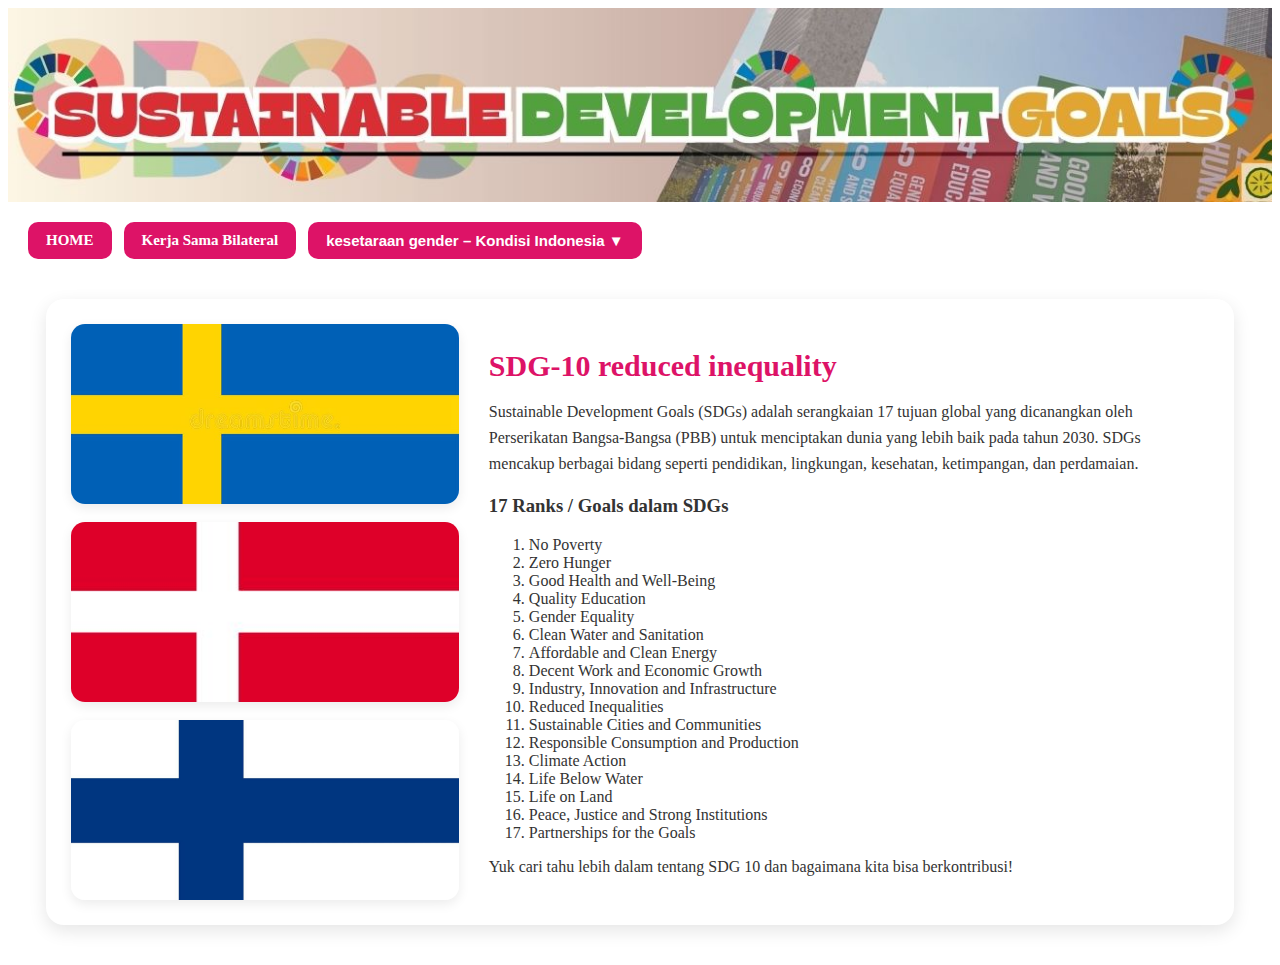
<file: index.html>
<!DOCTYPE html>
<html lang="en">
<head>
    <title>SDGs Home - Reduced Inequalities</title>
    <link rel="stylesheet" href="index.css">
   <img src="sustainable.jpg" class="header-img">

</head>

<body>

    <header>
    </header>

<div class="top-buttons">
    <a href="index.html" class="home-btn">HOME</a>
    <a href="bilateral.html" class="bilateral-btn">Kerja Sama Bilateral</a>



    
    <div class="dropdown">
        <button class="dropbtn">
            kesetaraan gender – Kondisi Indonesia ▼
        </button>

        <div class="dropdown-content">
            <a href="Kondisi_Indonesia.html">Kondisi Indonesia</a>
            <a href="materi-reduced-inequality.html">Kondisi SDG 10</a>
            <a href="tantangan.html">Tantangan & Hambatan</a>
            <a href="potensi.html">Potensi & Peluang</a>
            <a href="peran-masyarakat.html">Peran Masyarakat</a>
            <a href="solusi.html">Solusi & Rekomendasi</a>
        </div>
    </div>

</center>

</div>

   
    <div class="container">

      
        <div class="image-box">
            <img src="swedia.jpg" alt="Gambar Negara 1">
            <img src="denmark.jpg" alt="Gambar Negara 2">
            <img src="findland.jpg" alt="Gambar Negara 3">
        </div>

        
        <div class="content-box">
            <h2 class="sdg10-title">SDG-10 reduced inequality</h2>

            <p class="description">
                Sustainable Development Goals (SDGs) adalah serangkaian 17 tujuan global 
                yang dicanangkan oleh Perserikatan Bangsa-Bangsa (PBB) untuk menciptakan 
                dunia yang lebih baik pada tahun 2030. SDGs mencakup berbagai bidang seperti 
                pendidikan, lingkungan, kesehatan, ketimpangan, dan perdamaian.
            </p>

            <h3> 17 Ranks / Goals dalam SDGs</h3>
            <ol class="sdg-list">
                <li>No Poverty</li>
                <li>Zero Hunger</li>
                <li>Good Health and Well-Being</li>
                <li>Quality Education</li>
                <li>Gender Equality</li>
                <li>Clean Water and Sanitation</li>
                <li>Affordable and Clean Energy</li>
                <li>Decent Work and Economic Growth</li>
                <li>Industry, Innovation and Infrastructure</li>
                <li>Reduced Inequalities</li>
                <li>Sustainable Cities and Communities</li>
                <li>Responsible Consumption and Production</li>
                <li>Climate Action</li>
                <li>Life Below Water</li>
                <li>Life on Land</li>
                <li>Peace, Justice and Strong Institutions</li>
                <li>Partnerships for the Goals</li>
            </ol>

            <p class="cta">Yuk cari tahu lebih dalam tentang SDG 10 dan bagaimana kita bisa berkontribusi! </p>
        </div>
    </div>

</body>
</html>
</file>
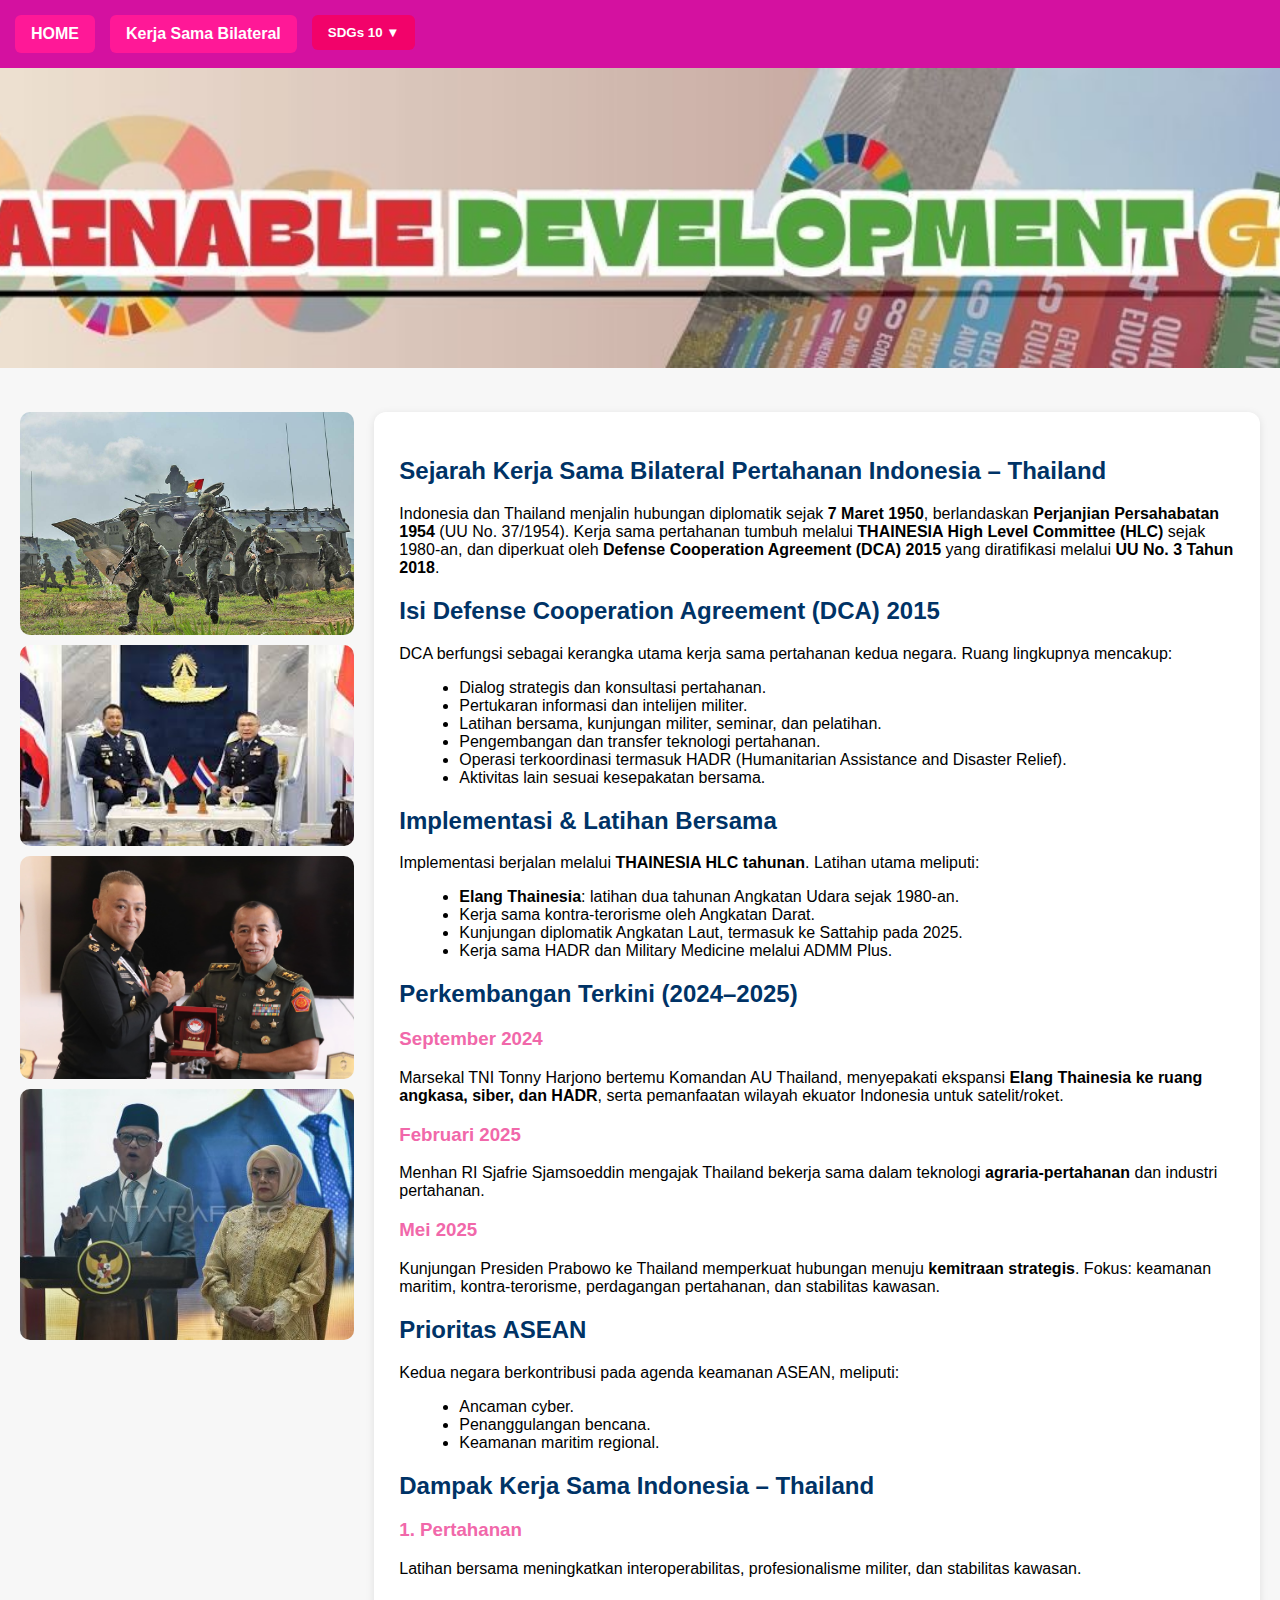
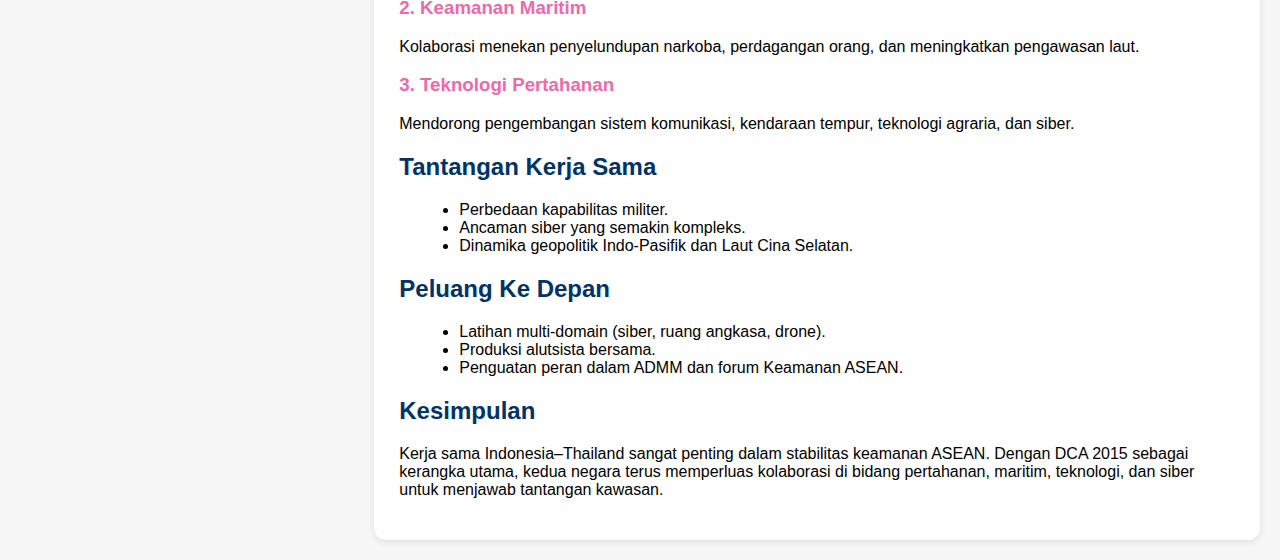
<file: bilateral.html>
<!DOCTYPE html>
<html lang="id">
<head>
    <title>Kerja Sama Bilateral Indonesia–Thailand</title>
    <link rel="stylesheet" href="bilateral.css">
</head>

<body>

    <!-- TOP MENU -->
    <div class="top-buttons">
        <a href="index.html" class="btn">HOME</a>
        <a href="kerjasama-bilateral.html" class="btn">Kerja Sama Bilateral</a>

        <div class="dropdown">
            <button class="dropbtn">SDGs 10 ▼</button>
            <div class="dropdown-content">
                <a href="Kondisi_Indonesia.html">Kondisi Indonesia</a>
                <a href="materi-reduced-inequality.html">Kondisi SDG 10</a>
                <a href="tantangan.html">Tantangan & Hambatan</a>
                <a href="potensi.html">Potensi & Peluang</a>
                <a href="peran-masyarakat.html">Peran Masyarakat</a>
                <a href="solusi.html">Solusi & Rekomendasi</a>
            </div>
        </div>
    </div>

    <!-- HEADER BIG IMAGE -->
    <img src="sustainable.jpg" class="header-img">

    <!-- CONTENT ROW -->
    <div class="content-row">

        <!-- LEFT IMAGES -->
        <div class="image-column">
            <img src="tentara.jpg" class="side-image">
            <img src="thai.jpeg" class="side-image">
            <img src="jenderal.jpg" class="side-image">
            <img src="pm thai.jpg" class="side-image">
        </div>

        <!-- TEXT CONTENT -->
        <div class="content-box">

            <h2>Sejarah Kerja Sama Bilateral Pertahanan Indonesia – Thailand</h2>

            <p>
                Indonesia dan Thailand menjalin hubungan diplomatik sejak <b>7 Maret 1950</b>, berlandaskan 
                <b>Perjanjian Persahabatan 1954</b> (UU No. 37/1954).  
                Kerja sama pertahanan tumbuh melalui <b>THAINESIA High Level Committee (HLC)</b> sejak 1980-an, 
                dan diperkuat oleh <b>Defense Cooperation Agreement (DCA) 2015</b> yang diratifikasi melalui 
                <b>UU No. 3 Tahun 2018</b>.
            </p>

            <h2>Isi Defense Cooperation Agreement (DCA) 2015</h2>

            <p>DCA berfungsi sebagai kerangka utama kerja sama pertahanan kedua negara. Ruang lingkupnya mencakup:</p>

            <ul>
                <li>Dialog strategis dan konsultasi pertahanan.</li>
                <li>Pertukaran informasi dan intelijen militer.</li>
                <li>Latihan bersama, kunjungan militer, seminar, dan pelatihan.</li>
                <li>Pengembangan dan transfer teknologi pertahanan.</li>
                <li>Operasi terkoordinasi termasuk HADR (Humanitarian Assistance and Disaster Relief).</li>
                <li>Aktivitas lain sesuai kesepakatan bersama.</li>
            </ul>

            <h2>Implementasi & Latihan Bersama</h2>

            <p>
                Implementasi berjalan melalui <b>THAINESIA HLC tahunan</b>.  
                Latihan utama meliputi:
            </p>

            <ul>
                <li><b>Elang Thainesia</b>: latihan dua tahunan Angkatan Udara sejak 1980-an.</li>
                <li>Kerja sama kontra-terorisme oleh Angkatan Darat.</li>
                <li>Kunjungan diplomatik Angkatan Laut, termasuk ke Sattahip pada 2025.</li>
                <li>Kerja sama HADR dan Military Medicine melalui ADMM Plus.</li>
            </ul>

            <h2>Perkembangan Terkini (2024–2025)</h2>

            <h3>September 2024</h3>
            <p>
                Marsekal TNI Tonny Harjono bertemu Komandan AU Thailand, menyepakati ekspansi 
                <b>Elang Thainesia ke ruang angkasa, siber, dan HADR</b>, serta pemanfaatan wilayah ekuator Indonesia 
                untuk satelit/roket.
            </p>

            <h3>Februari 2025</h3>
            <p>
                Menhan RI Sjafrie Sjamsoeddin mengajak Thailand bekerja sama dalam teknologi 
                <b>agraria-pertahanan</b> dan industri pertahanan.
            </p>

            <h3>Mei 2025</h3>
            <p>
                Kunjungan Presiden Prabowo ke Thailand memperkuat hubungan menuju <b>kemitraan strategis</b>.  
                Fokus: keamanan maritim, kontra-terorisme, perdagangan pertahanan, dan stabilitas kawasan.
            </p>

            <h2>Prioritas ASEAN</h2>
            <p>
                Kedua negara berkontribusi pada agenda keamanan ASEAN, meliputi:
            </p>
            <ul>
                <li>Ancaman cyber.</li>
                <li>Penanggulangan bencana.</li>
                <li>Keamanan maritim regional.</li>
            </ul>

            <h2>Dampak Kerja Sama Indonesia – Thailand</h2>

            <h3>1. Pertahanan</h3>
            <p>
                Latihan bersama meningkatkan interoperabilitas, profesionalisme militer, dan stabilitas kawasan.
            </p>

            <h3>2. Keamanan Maritim</h3>
            <p>
                Kolaborasi menekan penyelundupan narkoba, perdagangan orang, dan meningkatkan pengawasan laut.
            </p>

            <h3>3. Teknologi Pertahanan</h3>
            <p>
                Mendorong pengembangan sistem komunikasi, kendaraan tempur, teknologi agraria, dan siber.
            </p>

            <h2>Tantangan Kerja Sama</h2>
            <ul>
                <li>Perbedaan kapabilitas militer.</li>
                <li>Ancaman siber yang semakin kompleks.</li>
                <li>Dinamika geopolitik Indo-Pasifik dan Laut Cina Selatan.</li>
            </ul>

            <h2>Peluang Ke Depan</h2>
            <ul>
                <li>Latihan multi-domain (siber, ruang angkasa, drone).</li>
                <li>Produksi alutsista bersama.</li>
                <li>Penguatan peran dalam ADMM dan forum Keamanan ASEAN.</li>
            </ul>

            <h2>Kesimpulan</h2>
            <p>
                Kerja sama Indonesia–Thailand sangat penting dalam stabilitas keamanan ASEAN.  
                Dengan DCA 2015 sebagai kerangka utama, kedua negara terus memperluas kolaborasi di bidang 
                pertahanan, maritim, teknologi, dan siber untuk menjawab tantangan kawasan.
            </p>

        </div>
    </div>

</body>
</html>
</file>
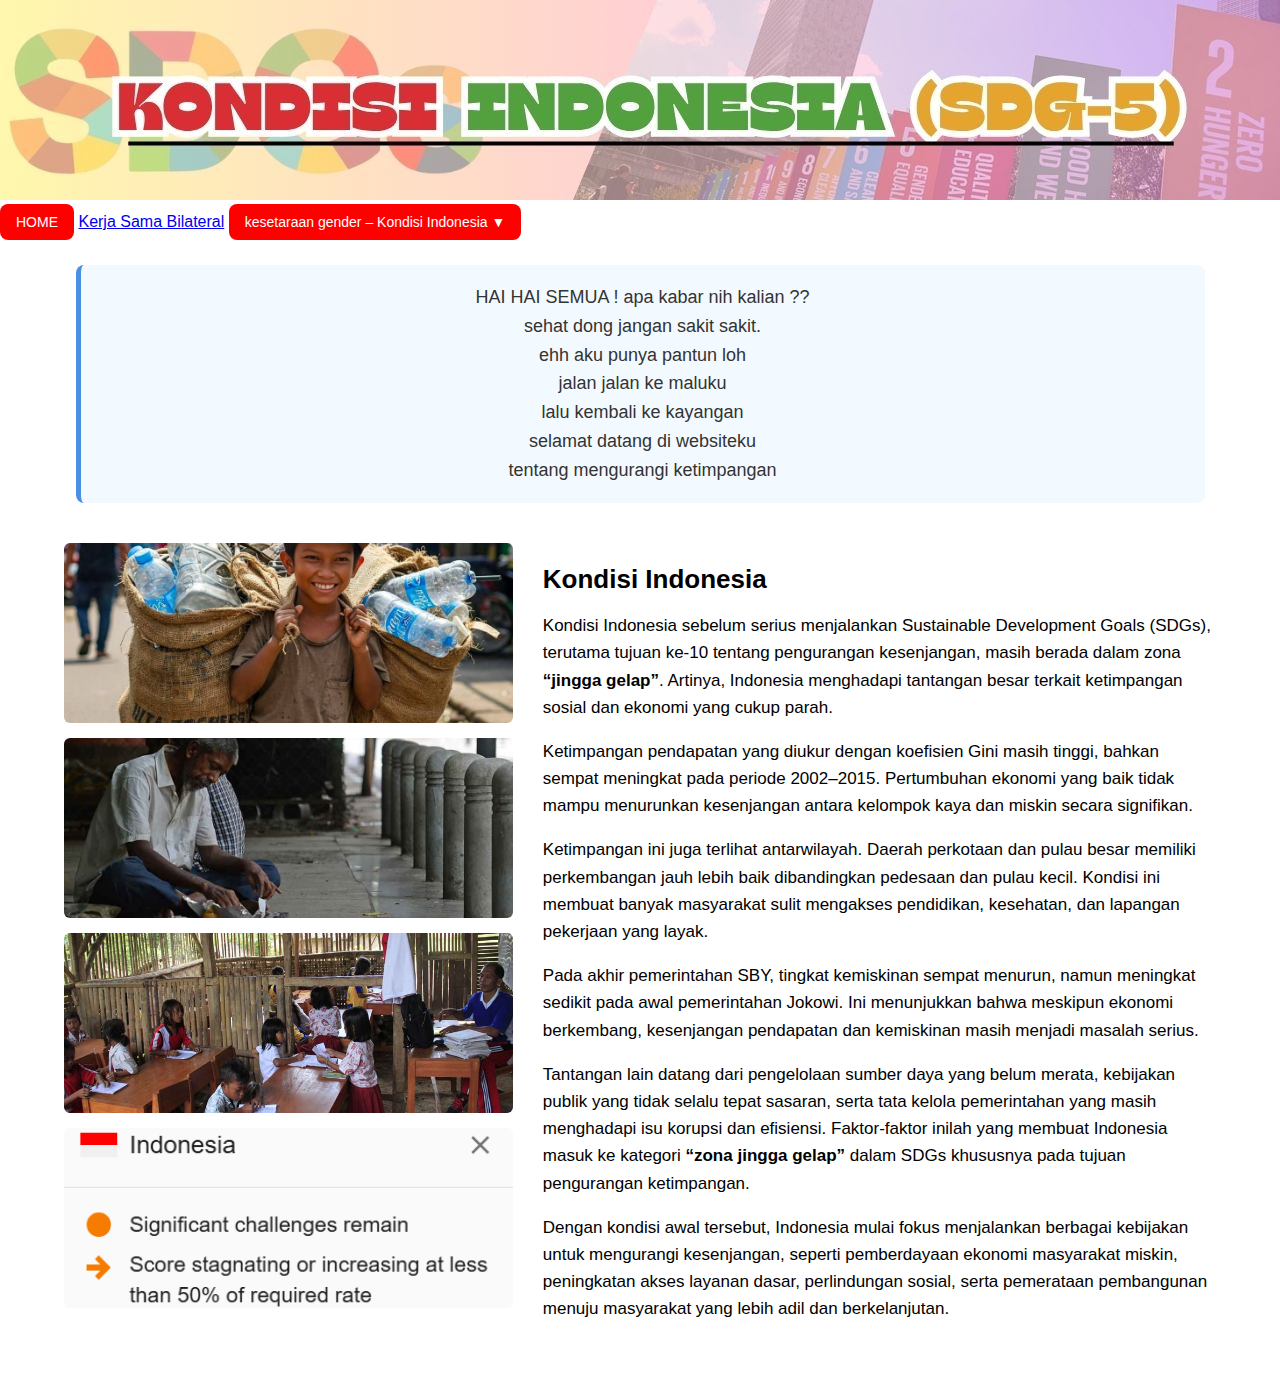
<file: Kondisi_Indonesia.html>
<!DOCTYPE html>
<html lang="en">
<head>
    <title>SDGs Home - Kondisi Indonesia</title>
    <link rel="stylesheet" href="kondisi.css">
</head>
<body>
    <header>
        <img src="sustainable (2).jpg" class="header-img">
    </header>
<div class="top-buttons">
    
    <a href="index.html" class="home-btn">HOME</a>
      <a href="kerjasama-bilateral.html" class="btn">Kerja Sama Bilateral</a>


</body>
<body>
<div class="dropdown">
        <button class="dropbtn">
            kesetaraan gender – Kondisi Indonesia ▼
        </button>

        <div class="dropdown-content">
            <a href="Kondisi_Indonesia.html">Kondisi Indonesia</a>
            <a href="materi-reduced-inequality.html">Kondisi SDG 10</a>
            <a href="tantangan.html">Tantangan & Hambatan</a>
            <a href="potensi.html">Potensi & Peluang</a>
            <a href="peran-masyarakat.html">Peran Masyarakat</a>
            <a href="solusi.html">Solusi & Rekomendasi</a>
        </div>
    </div>

    


    <!-- PARAGRAF PANTUN -->
    <p class="KONDISI-INDONESIA"> 
        HAI HAI SEMUA ! apa kabar nih kalian ?? <br>
        sehat dong jangan sakit sakit. <br>
        ehh aku punya pantun loh <br> 
        jalan jalan ke maluku <br> 
        lalu kembali ke kayangan <br>
        selamat datang di websiteku <br> 
        tentang mengurangi ketimpangan <br>
    </p> 

    <div class="konten-box">

        <div class="konten-kiri">
            <img src="orang bawa botol.jpg" class="foto-kecil">
            <img src="hungry.jpg" class="foto-kecil">
            <img src="sekolah papua.jpg" class="foto-kecil">
             <img src="Screenshot 2025-11-27 080834.png" class="foto-kecil">
        </div>

        <div class="konten-kanan">
            <h2 class="judul-konten">Kondisi Indonesia</h2>

            <p class="isi-konten">
        Kondisi Indonesia sebelum serius menjalankan Sustainable Development Goals (SDGs),
        terutama tujuan ke-10 tentang pengurangan kesenjangan, masih berada dalam zona 
        <b>“jingga gelap”</b>. Artinya, Indonesia menghadapi tantangan besar terkait ketimpangan 
        sosial dan ekonomi yang cukup parah.
    </p>

    <p class="isi-konten">
        Ketimpangan pendapatan yang diukur dengan koefisien Gini masih tinggi, bahkan
        sempat meningkat pada periode 2002–2015. Pertumbuhan ekonomi yang baik tidak mampu
        menurunkan kesenjangan antara kelompok kaya dan miskin secara signifikan.
    </p>

    <p class="isi-konten">
        Ketimpangan ini juga terlihat antarwilayah. Daerah perkotaan dan pulau besar memiliki 
        perkembangan jauh lebih baik dibandingkan pedesaan dan pulau kecil. Kondisi ini membuat
        banyak masyarakat sulit mengakses pendidikan, kesehatan, dan lapangan pekerjaan yang layak.
    </p>

    <p class="isi-konten">
        Pada akhir pemerintahan SBY, tingkat kemiskinan sempat menurun, namun meningkat sedikit
        pada awal pemerintahan Jokowi. Ini menunjukkan bahwa meskipun ekonomi berkembang,
        kesenjangan pendapatan dan kemiskinan masih menjadi masalah serius.
    </p>

    <p class="isi-konten">
        Tantangan lain datang dari pengelolaan sumber daya yang belum merata, kebijakan publik
        yang tidak selalu tepat sasaran, serta tata kelola pemerintahan yang masih menghadapi
        isu korupsi dan efisiensi. Faktor-faktor inilah yang membuat Indonesia masuk ke kategori
        <b>“zona jingga gelap”</b> dalam SDGs khususnya pada tujuan pengurangan ketimpangan.
    </p>

    <p class="isi-konten">
        Dengan kondisi awal tersebut, Indonesia mulai fokus menjalankan berbagai kebijakan
        untuk mengurangi kesenjangan, seperti pemberdayaan ekonomi masyarakat miskin,
        peningkatan akses layanan dasar, perlindungan sosial, serta pemerataan pembangunan
        menuju masyarakat yang lebih adil dan berkelanjutan.
    </p>
</div>

</body>
</html>
</file>
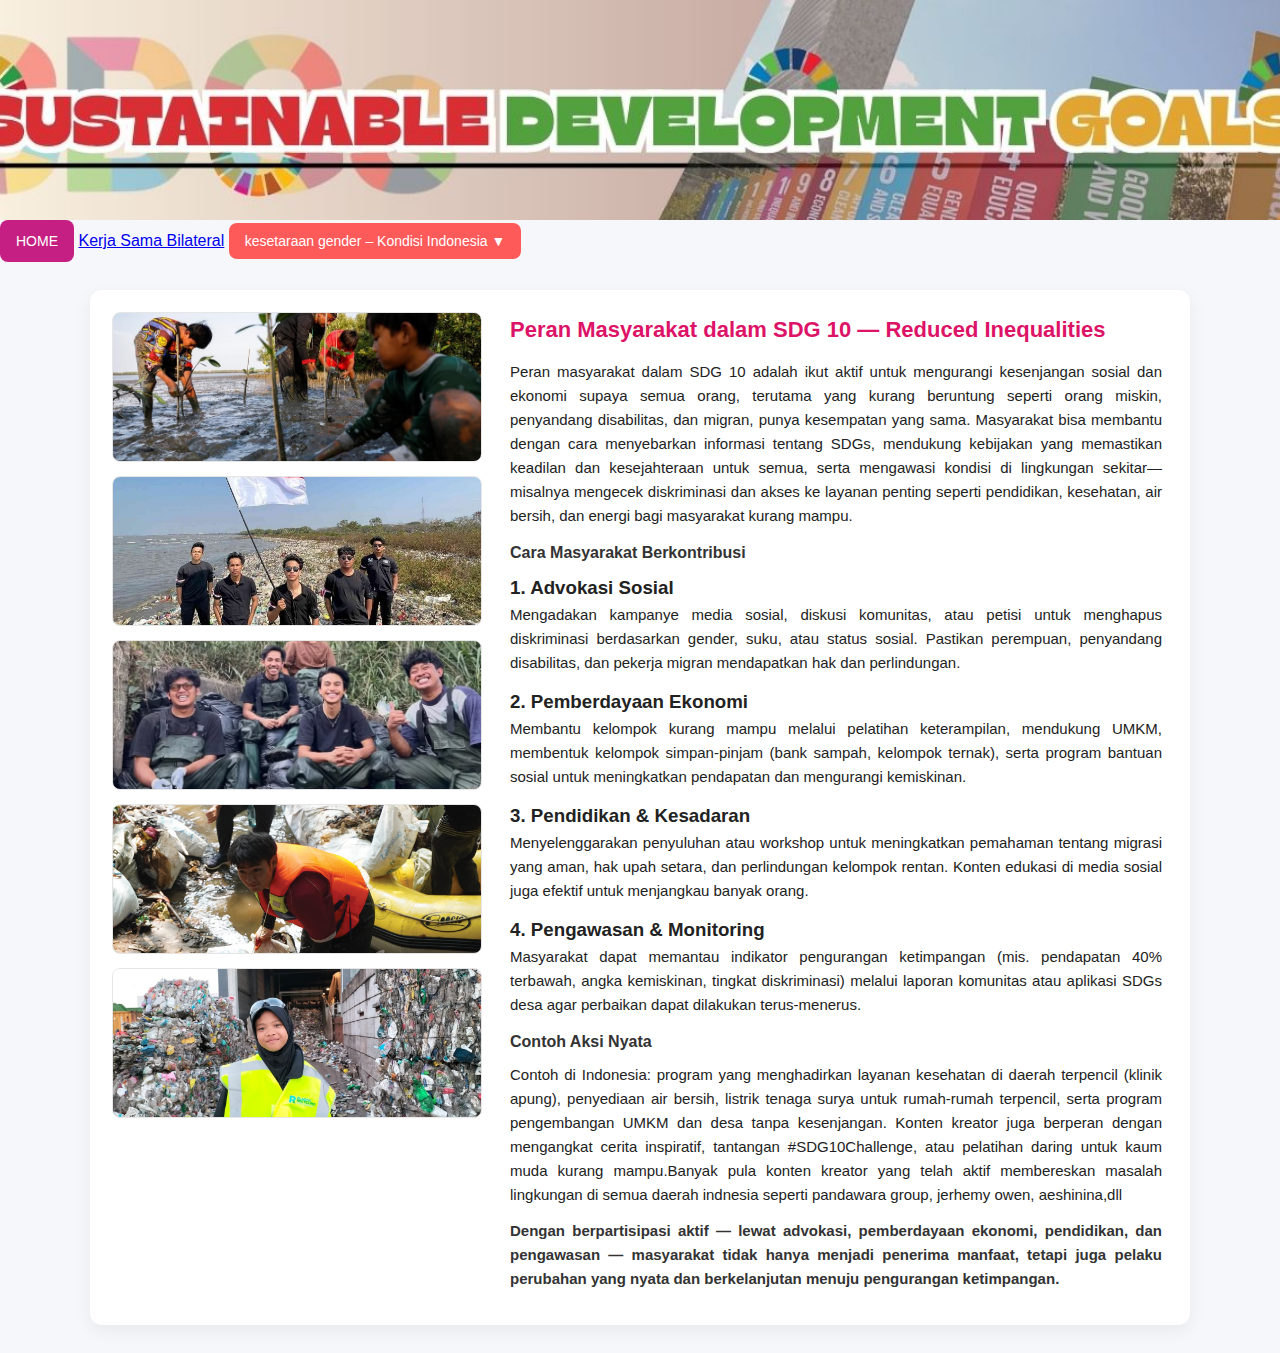
<file: peran-masyarakat.html>
<!DOCTYPE html>
<html lang="id">
    <head>
       <title>SDGs Home - Reduced Inequalities</title>
    <link rel="stylesheet" href="peran-masyarakat.css">
    <img src="sustainable.jpg" class="header-img">

</head>
<body>
  
    <div class="top-buttons">
    
    <a href="index.html" class="home-btn">HOME</a>
     <a href="kerjasama-bilateral.html" class="bil-btn">Kerja Sama Bilateral</a>
<body>

   <div class="dropdown">
        <button class="dropbtn">
            kesetaraan gender – Kondisi Indonesia ▼
        </button>

        <div class="dropdown-content">
            <a href="Kondisi_Indonesia.html">Kondisi Indonesia</a>
            <a href="materi-reduced-inequality.html">Kondisi SDG 10</a>
            <a href="tantangan.html">Tantangan & Hambatan</a>
            <a href="potensi.html">Potensi & Peluang</a>
            <a href="peran-masyarakat.html">Peran Masyarakat</a>
            <a href="solusi.html">Solusi & Rekomendasi</a>
        </div>
    </div>
    <main class="main-wrap">

        <div class="content-card">

            <!-- KIRI: gambar dokumentasi -->
            <aside class="left-col">
                <img src="pohon.jpg" alt="Dokumentasi 1" class="doc-img">
                <img src="pd.jpg" alt="Dokumentasi 2" class="doc-img">
                <img src="po.webp" alt="Dokumentasi 3" class="doc-img">
                  <img src="jo.jpg" alt="Dokumentasi 3" class="doc-img">
                  <img src="aeshnina-aktivis-lingkungan-asal-gresik-2.jpeg" alt="Dokumentasi 3" class="doc-img">
            </aside>

            <!-- KANAN: teks panjang (sesuai modul) -->
            <section class="right-col">
                <h1 class="title">Peran Masyarakat dalam SDG 10 — Reduced Inequalities</h1>

                <p>
                    Peran masyarakat dalam SDG 10 adalah ikut aktif untuk mengurangi kesenjangan sosial dan ekonomi supaya semua orang,
                    terutama yang kurang beruntung seperti orang miskin, penyandang disabilitas, dan migran, punya kesempatan yang sama.
                    Masyarakat bisa membantu dengan cara menyebarkan informasi tentang SDGs, mendukung kebijakan yang memastikan keadilan
                    dan kesejahteraan untuk semua, serta mengawasi kondisi di lingkungan sekitar—misalnya mengecek diskriminasi dan akses ke
                    layanan penting seperti pendidikan, kesehatan, air bersih, dan energi bagi masyarakat kurang mampu.
                </p>

                <h2 class="subhead">Cara Masyarakat Berkontribusi</h2>

                <h3>1. Advokasi Sosial</h3>
                <p>
                    Mengadakan kampanye media sosial, diskusi komunitas, atau petisi untuk menghapus diskriminasi berdasarkan gender, suku, atau status sosial.
                    Pastikan perempuan, penyandang disabilitas, dan pekerja migran mendapatkan hak dan perlindungan.
                </p>

                <h3>2. Pemberdayaan Ekonomi</h3>
                <p>
                    Membantu kelompok kurang mampu melalui pelatihan keterampilan, mendukung UMKM, membentuk kelompok simpan-pinjam (bank sampah,
                    kelompok ternak), serta program bantuan sosial untuk meningkatkan pendapatan dan mengurangi kemiskinan.
                </p>

                <h3>3. Pendidikan & Kesadaran</h3>
                <p>
                    Menyelenggarakan penyuluhan atau workshop untuk meningkatkan pemahaman tentang migrasi yang aman, hak upah setara, dan perlindungan
                    kelompok rentan. Konten edukasi di media sosial juga efektif untuk menjangkau banyak orang.
                </p>

                <h3>4. Pengawasan & Monitoring</h3>
                <p>
                    Masyarakat dapat memantau indikator pengurangan ketimpangan (mis. pendapatan 40% terbawah, angka kemiskinan, tingkat diskriminasi)
                    melalui laporan komunitas atau aplikasi SDGs desa agar perbaikan dapat dilakukan terus-menerus.
                </p>

                <h2 class="subhead">Contoh Aksi Nyata</h2>
                <p>
                    Contoh di Indonesia: program yang menghadirkan layanan kesehatan di daerah terpencil (klinik apung), penyediaan air bersih,
                    listrik tenaga surya untuk rumah-rumah terpencil, serta program pengembangan UMKM dan desa tanpa kesenjangan. Konten kreator juga
                    berperan dengan mengangkat cerita inspiratif, tantangan #SDG10Challenge, atau pelatihan daring untuk kaum muda kurang mampu.Banyak pula 
                    konten kreator yang telah aktif membereskan masalah lingkungan di semua daerah indnesia seperti 
                    pandawara group, jerhemy owen, aeshinina,dll
                </p>

                <p class="conclude">
                    Dengan berpartisipasi aktif — lewat advokasi, pemberdayaan ekonomi, pendidikan, dan pengawasan — masyarakat tidak hanya menjadi penerima manfaat,
                    tetapi juga pelaku perubahan yang nyata dan berkelanjutan menuju pengurangan ketimpangan.
                </p>
            </section>

        </div> <!-- .content-card -->

    </main>

</body>
</html>
</file>
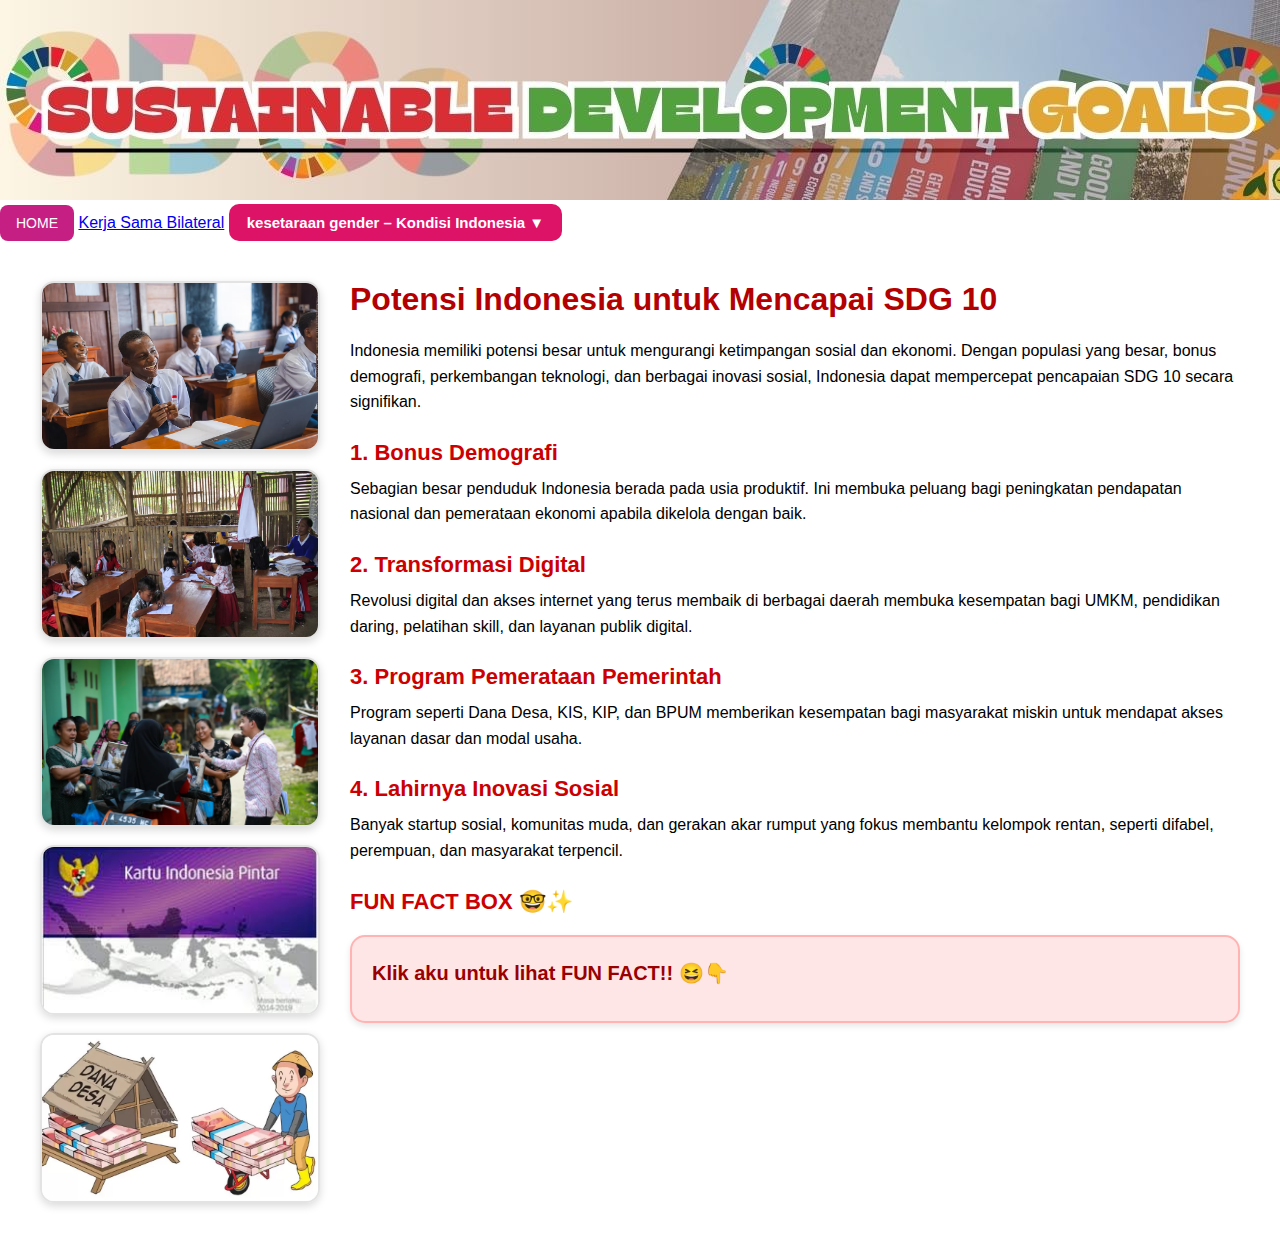
<file: potensi.html>
<!DOCTYPE html>
<html>
<head>
    <title>Potensi Indonesia – SDG 10</title>
    <link rel="stylesheet" href="potensi.css">
      <img src="sustainable.jpg" class="header-img">

</head>
<body>
     <div class="top-buttons"></div>
    <a href="index.html" class="home-btn">HOME</a>
     <a href="kerjasama-bilateral.html" class="bil-btn">Kerja Sama Bilateral</a>
<body>
    <div class="dropdown">
        <button class="dropbtn">
            kesetaraan gender – Kondisi Indonesia ▼
        </button>

        <div class="dropdown-content">
            <a href="Kondisi_Indonesia.html">Kondisi Indonesia</a>
            <a href="materi-reduced-inequality.html">Kondisi SDG 10</a>
            <a href="tantangan.html">Tantangan & Hambatan</a>
            <a href="potensi.html">Potensi & Peluang</a>
            <a href="peran-masyarakat.html">Peran Masyarakat</a>
            <a href="solusi.html">Solusi & Rekomendasi</a>
        </div>
    </div>

    <!-- HEADER -->


    <main class="main-wrap">

        <div class="content-card">

            <!-- KIRI GAMBAR -->
            <aside class="left-col">
                <img src="papua ok.avif" class="doc-img">
                <img src="sekolah papua.jpg" class="doc-img">
                <img src="sosial worker.webp" class="doc-img">
                  <img src="kip.jpeg" class="doc-img">
                    <img src="dana desa.webp" class="doc-img">
            </aside>

            <!-- KANAN TEKS -->
            <section class="right-col">
                <h1 class="title">Potensi Indonesia untuk Mencapai SDG 10</h1>

                <p>
                    Indonesia memiliki potensi besar untuk mengurangi ketimpangan sosial dan ekonomi.
                    Dengan populasi yang besar, bonus demografi, perkembangan teknologi, dan berbagai
                    inovasi sosial, Indonesia dapat mempercepat pencapaian SDG 10 secara signifikan.
                </p>

                <h2 class="subhead">1. Bonus Demografi</h2>
                <p>
                    Sebagian besar penduduk Indonesia berada pada usia produktif. Ini membuka peluang
                    bagi peningkatan pendapatan nasional dan pemerataan ekonomi apabila dikelola dengan baik.
                </p>

                <h2 class="subhead">2. Transformasi Digital</h2>
                <p>
                    Revolusi digital dan akses internet yang terus membaik di berbagai daerah membuka
                    kesempatan bagi UMKM, pendidikan daring, pelatihan skill, dan layanan publik digital.
                </p>

                <h2 class="subhead">3. Program Pemerataan Pemerintah</h2>
                <p>
                    Program seperti Dana Desa, KIS, KIP, dan BPUM memberikan kesempatan bagi
                    masyarakat miskin untuk mendapat akses layanan dasar dan modal usaha.
                </p>

                <h2 class="subhead">4. Lahirnya Inovasi Sosial</h2>
                <p>
                    Banyak startup sosial, komunitas muda, dan gerakan akar rumput yang fokus
                    membantu kelompok rentan, seperti difabel, perempuan, dan masyarakat terpencil.
                </p>

                <h2 class="subhead">FUN FACT BOX 🤓✨</h2>

                <!-- FUN FACT BOX -->
                <div class="funfact-box" onclick="toggleFunFact()">
                    <p class="funfact-title">Klik aku untuk lihat FUN FACT!! 😆👇</p>
                    <div id="funfact-content">
                        Indonesia adalah negara yang memiliki **lebih dari 64 juta UMKM**,  
                        dan UMKM inilah yang menyerap **hingga 97% tenaga kerja nasional**!  
                        Artinya, kalau UMKM makin kuat, ketimpangan juga makin kecil 🔥💪
                    </div>
                </div>

            </section>

        </div>

    </main>

<script>
function toggleFunFact() {
    const content = document.getElementById("funfact-content");
    content.classList.toggle("show");
}
</script>

</body>
</html>
</file>
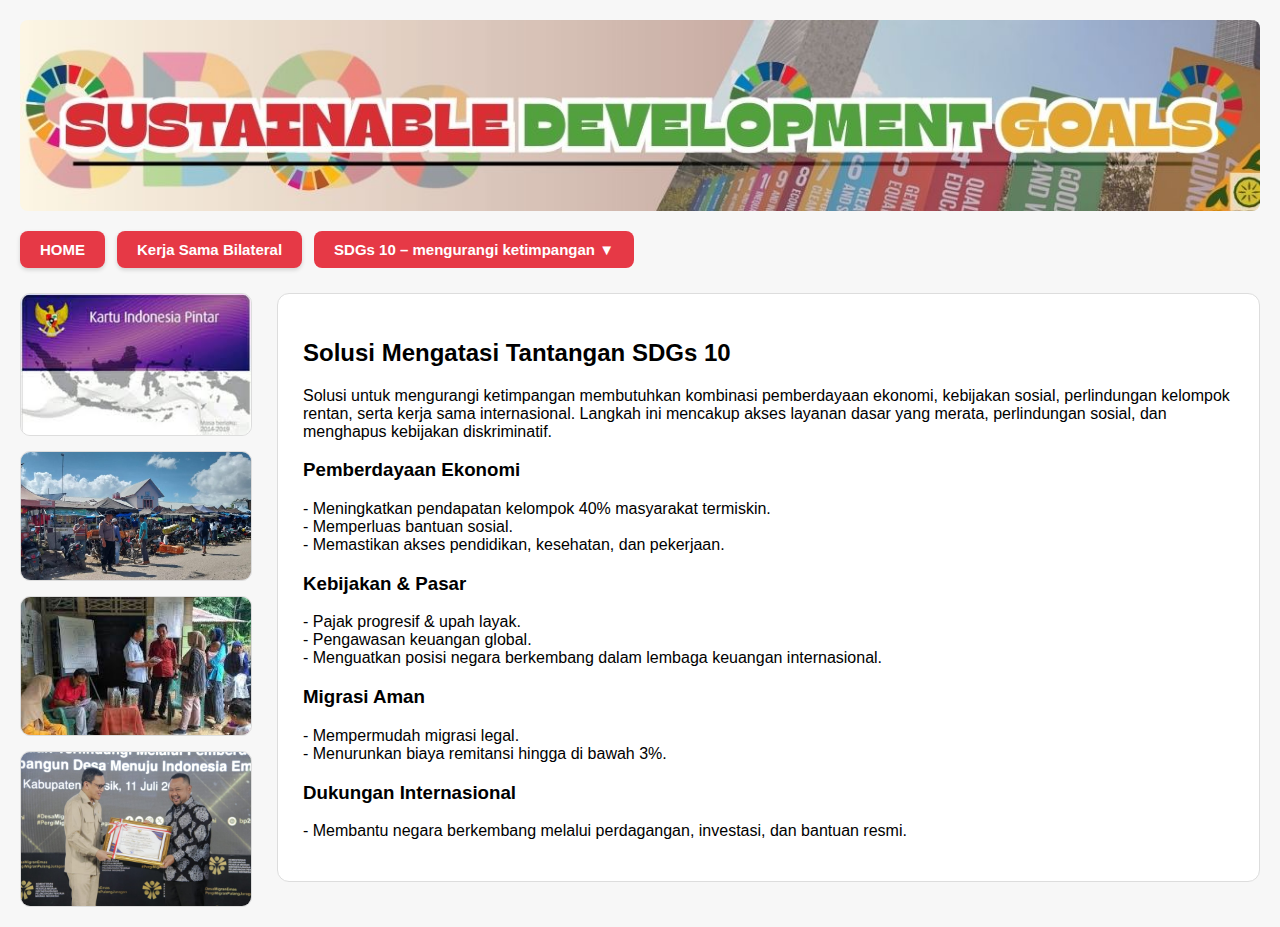
<file: solusi.html>
<!DOCTYPE html>
<html lang="en">
<head>
    <title>Solusi SDGs 10</title>
    <link rel="stylesheet" href="solusi.css">
      <img src="sustainable.jpg" class="header-img">

</head>

<body>

<div class="top-buttons">
    <a href="index.html" class="btn">HOME</a>
    <a href="kerjasama-bilateral.html" class="btn">Kerja Sama Bilateral</a>

    <div class="dropdown">
        <button class="dropbtn">SDGs 10 – mengurangi ketimpangan ▼</button>
        <div class="dropdown-content">
            <a href="Kondisi_Indonesia.html">Kondisi Indonesia</a>
            <a href="tantangan.html">Tantangan & Hambatan</a>
            <a href="potensi.html">Potensi & Peluang</a>
            <a href="peran-masyarakat.html">Peran Masyarakat</a>
            <a href="solusi.html">Solusi & Rekomendasi</a>
        </div>
    </div>
</div>

<div class="content-row">

    <div class="image-column">
        <img src="kip.jpeg" class="side-image">
        <img src="pasar.jpg" class="side-image">
        <img src="masyarakat.jpeg" class="side-image">
        <img src="migrasi.jpg" class="side-image">
    </div>

    <div class="text-box">

        <h2>Solusi Mengatasi Tantangan SDGs 10</h2>

        <p>
            Solusi untuk mengurangi ketimpangan membutuhkan kombinasi pemberdayaan ekonomi,
            kebijakan sosial, perlindungan kelompok rentan, serta kerja sama internasional.
            Langkah ini mencakup akses layanan dasar yang merata, perlindungan sosial, dan
            menghapus kebijakan diskriminatif.
        </p>

        <h3>Pemberdayaan Ekonomi</h3>
        <p>
            - Meningkatkan pendapatan kelompok 40% masyarakat termiskin.<br>
            - Memperluas bantuan sosial.<br>
            - Memastikan akses pendidikan, kesehatan, dan pekerjaan.
        </p>

        <h3>Kebijakan & Pasar</h3>
        <p>
            - Pajak progresif & upah layak.<br>
            - Pengawasan keuangan global.<br>
            - Menguatkan posisi negara berkembang dalam lembaga keuangan internasional.
        </p>

        <h3>Migrasi Aman</h3>
        <p>
            - Mempermudah migrasi legal.<br>
            - Menurunkan biaya remitansi hingga di bawah 3%.
        </p>

        <h3>Dukungan Internasional</h3>
        <p>
            - Membantu negara berkembang melalui perdagangan, investasi, dan bantuan resmi.
        </p>

    </div> <!-- text-box END -->

</div> <!-- content-row END -->

</body>
</html>
</file>
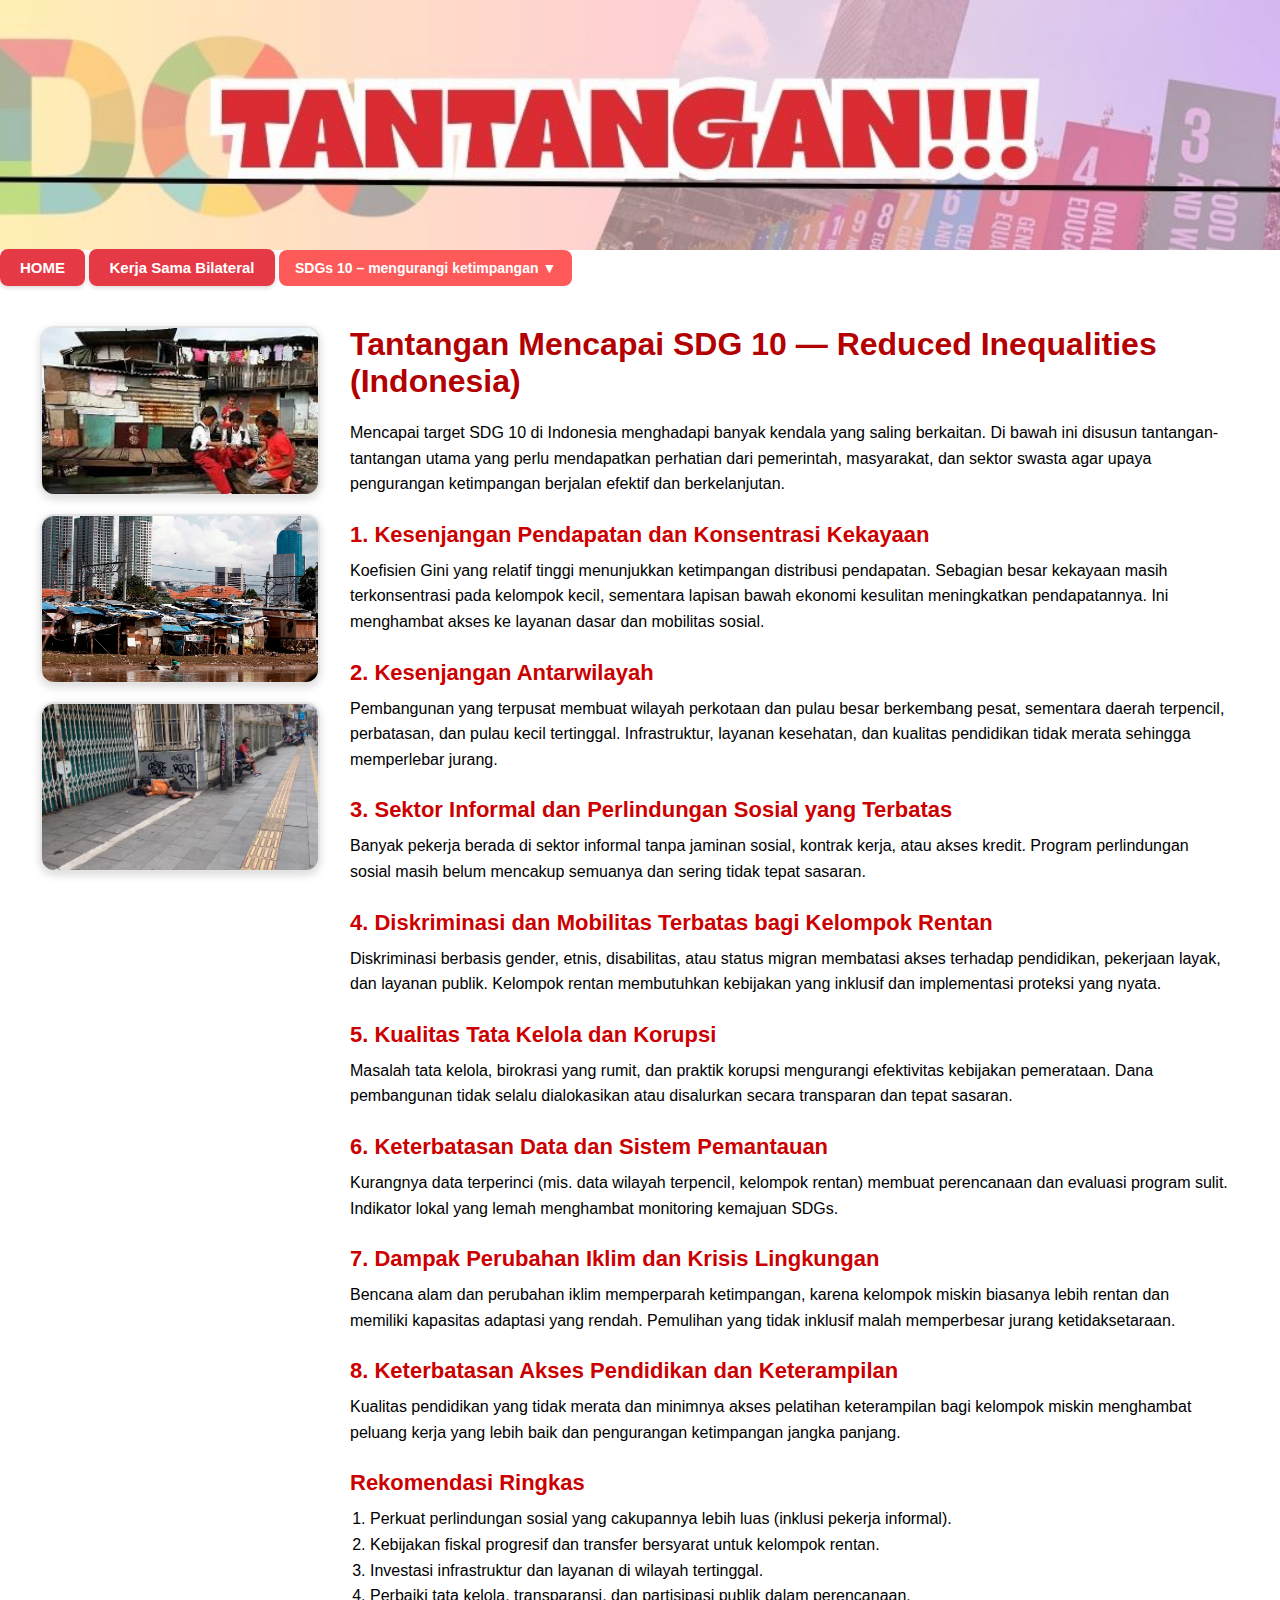
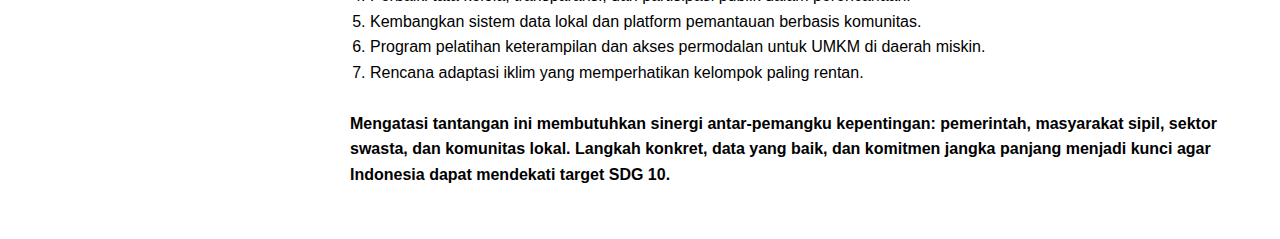
<file: tantangan.html>
<!DOCTYPE html>
<html>
<head>
    <title>Tantangan Mencapai SDG 10 — Indonesia</title>
    <link rel="stylesheet" href="tantangan.css">
</head>

      <header class="site-header">
        <img src="sustainable (4).jpg" alt="SDGs header" class="header-img">
    </header>

    <div class="top-buttons"></div>
     <a href="index.html" class="btn">HOME</a>
    <a href="kerjasama-bilateral.html" class="btn">Kerja Sama Bilateral</a>

     <div class="dropdown">
        <button class="dropbtn">
             SDGs 10 – mengurangi ketimpangan ▼
        </button>

        <div class="dropdown-content">
            <a href="Kondisi_Indonesia.html">Kondisi Indonesia</a>
            <a href="tantangan.html">Tantangan & Hambatan</a>
            <a href="potensi.html">Potensi & Peluang</a>
            <a href="peran-masyarakat.html">Peran Masyarakat</a>
            <a href="solusi.html">Solusi & Rekomendasi</a>
        </div>
    </div>

    <!-- HEADER (ganti header.jpg dengan gambar kamu) -->
    
    <main class="main-wrap">

        <div class="content-card">

            <!-- KIRI: foto dokumentasi -->
            <aside class="left-col">
                <img src="nf.jpeg" alt="Kesenjangan wilayah" class="doc-img">
                <img src="ga.jpeg" alt="Pekerja informal" class="doc-img">
                <img src="kesenjangan.webp" alt="Akses pendidikan" class="doc-img">
            </aside>

            <!-- KANAN: teks tantangan -->
            <section class="right-col">
                <h1 class="title">Tantangan Mencapai SDG 10 — Reduced Inequalities (Indonesia)</h1>

                <p>
                    Mencapai target SDG 10 di Indonesia menghadapi banyak kendala yang saling berkaitan.
                    Di bawah ini disusun tantangan-tantangan utama yang perlu mendapatkan perhatian
                    dari pemerintah, masyarakat, dan sektor swasta agar upaya pengurangan ketimpangan
                    berjalan efektif dan berkelanjutan.
                </p>

                <h2 class="subhead">1. Kesenjangan Pendapatan dan Konsentrasi Kekayaan</h2>
                <p>
                    Koefisien Gini yang relatif tinggi menunjukkan ketimpangan distribusi pendapatan.
                    Sebagian besar kekayaan masih terkonsentrasi pada kelompok kecil, sementara
                    lapisan bawah ekonomi kesulitan meningkatkan pendapatannya. Ini menghambat akses
                    ke layanan dasar dan mobilitas sosial.
                </p>

                <h2 class="subhead">2. Kesenjangan Antarwilayah</h2>
                <p>
                    Pembangunan yang terpusat membuat wilayah perkotaan dan pulau besar berkembang pesat,
                    sementara daerah terpencil, perbatasan, dan pulau kecil tertinggal. Infrastruktur,
                    layanan kesehatan, dan kualitas pendidikan tidak merata sehingga memperlebar jurang.
                </p>

                <h2 class="subhead">3. Sektor Informal dan Perlindungan Sosial yang Terbatas</h2>
                <p>
                    Banyak pekerja berada di sektor informal tanpa jaminan sosial, kontrak kerja, atau
                    akses kredit. Program perlindungan sosial masih belum mencakup semuanya dan sering
                    tidak tepat sasaran.
                </p>

                <h2 class="subhead">4. Diskriminasi dan Mobilitas Terbatas bagi Kelompok Rentan</h2>
                <p>
                    Diskriminasi berbasis gender, etnis, disabilitas, atau status migran membatasi
                    akses terhadap pendidikan, pekerjaan layak, dan layanan publik. Kelompok rentan
                    membutuhkan kebijakan yang inklusif dan implementasi proteksi yang nyata.
                </p>

                <h2 class="subhead">5. Kualitas Tata Kelola dan Korupsi</h2>
                <p>
                    Masalah tata kelola, birokrasi yang rumit, dan praktik korupsi mengurangi efektivitas
                    kebijakan pemerataan. Dana pembangunan tidak selalu dialokasikan atau disalurkan
                    secara transparan dan tepat sasaran.
                </p>

                <h2 class="subhead">6. Keterbatasan Data dan Sistem Pemantauan</h2>
                <p>
                    Kurangnya data terperinci (mis. data wilayah terpencil, kelompok rentan) membuat perencanaan
                    dan evaluasi program sulit. Indikator lokal yang lemah menghambat monitoring kemajuan SDGs.
                </p>

                <h2 class="subhead">7. Dampak Perubahan Iklim dan Krisis Lingkungan</h2>
                <p>
                    Bencana alam dan perubahan iklim memperparah ketimpangan, karena kelompok miskin biasanya
                    lebih rentan dan memiliki kapasitas adaptasi yang rendah. Pemulihan yang tidak inklusif
                    malah memperbesar jurang ketidaksetaraan.
                </p>

                <h2 class="subhead">8. Keterbatasan Akses Pendidikan dan Keterampilan</h2>
                <p>
                    Kualitas pendidikan yang tidak merata dan minimnya akses pelatihan keterampilan bagi
                    kelompok miskin menghambat peluang kerja yang lebih baik dan pengurangan ketimpangan
                    jangka panjang.
                </p>

                <h2 class="subhead">Rekomendasi Ringkas</h2>
                <ol>
                    <li>Perkuat perlindungan sosial yang cakupannya lebih luas (inklusi pekerja informal).</li>
                    <li>Kebijakan fiskal progresif dan transfer bersyarat untuk kelompok rentan.</li>
                    <li>Investasi infrastruktur dan layanan di wilayah tertinggal.</li>
                    <li>Perbaiki tata kelola, transparansi, dan partisipasi publik dalam perencanaan.</li>
                    <li>Kembangkan sistem data lokal dan platform pemantauan berbasis komunitas.</li>
                    <li>Program pelatihan keterampilan dan akses permodalan untuk UMKM di daerah miskin.</li>
                    <li>Rencana adaptasi iklim yang memperhatikan kelompok paling rentan.</li>
                </ol>

                <p class="conclude">
                    Mengatasi tantangan ini membutuhkan sinergi antar-pemangku kepentingan: pemerintah,
                    masyarakat sipil, sektor swasta, dan komunitas lokal. Langkah konkret, data yang baik,
                    dan komitmen jangka panjang menjadi kunci agar Indonesia dapat mendekati target SDG 10.
                </p>
            </section>

        </div> <!-- .content-card -->

    </main>

</body>
</html>
</file>
<file: index.css>
.container {
    display: flex;
    align-items: flex-start;
    gap: 30px;
    width: 90%;
    margin: 40px auto;
    padding: 25px;
    background: #ffffff;
    border-radius: 18px;
    box-shadow: 0 6px 18px rgba(0,0,0,0.1);
}


/* --- GAMBAR KIRI (SAMA UKURAN) --- */
.image-box {
    width: 35%;
    display: flex;
    flex-direction: column;
    gap: 18px;
}

/* ukuran konsisten */
.image-box img {
    width: 100%;
    height: 180px;          /* SEMUA FOTO JADI SAMA */
    object-fit: cover;      /* biar tidak gepeng */
    border-radius: 14px;
    box-shadow: 0 4px 12px rgba(0,0,0,0.08);
}


/* --- TEKS KANAN --- */
.content-box {
    width: 65%;
    color: #333;
}

.sdg10-title {
    font-size: 30px;
    color: #DD1367; /* warna SDG 10 */
    font-weight: 700;
    margin-bottom: 12px;
}

.description {
    font-size: 16px;
    line-height: 1.6;
    margin-bottom: 15px;
}
/* --- WRAPPER BUTTON ATAS --- */
.top-buttons {
    display: flex;
    align-items: center;
    gap: 12px;
    margin: 20px;
}


/* --- STYLE BUTTON BIASA (HOME + BILATERAL) --- */
.top-buttons a {
    background: #DD1367;       /* warna SDG 10 */
    color: white;
    padding: 10px 18px;
    border-radius: 10px;
    text-decoration: none;
    font-size: 15px;
    font-weight: 600;
    transition: 0.2s ease;
    border: none;
}

.top-buttons a:hover {
    background: #b90f56;       /* warna lebih gelap saat hover */
}


/* --- DROPDOWN BUTTON --- */
.dropbtn {
    background: #DD1367;
    color: white;
    padding: 10px 18px;
    font-size: 15px;
    font-weight: 600;
    border: none;
    border-radius: 10px;
    cursor: pointer;
    transition: 0.2s ease;
}

.dropbtn:hover {
    background: #b90f56;
}


/* --- BOX DROPDOWN NYA --- */
.dropdown {
    position: relative;
    display: inline-block;
}

.dropdown-content {
    display: none;
    position: absolute;
    background: #ffffff;
    min-width: 200px;
    box-shadow: 0 4px 12px rgba(0,0,0,0.15);
    border-radius: 10px;
    overflow: hidden;
    z-index: 10;
}

/* isi dropdown */
.dropdown-content a {
    padding: 12px 14px;
    display: block;
    color: #333;
    text-decoration: none;
    font-size: 14px;
}

.dropdown-content a:hover {
    background: #ffe4ee; /* soft pink */
}

/* SHOW DROPDOWN SAAT HOVER */
.dropdown:hover .dropdown-content {
    display: block;
}
header {
    width: 100%;
    margin: 0;
    padding: 0;
}

.header-img {
    width: 100%;
    height: auto;
    display: block;   /* supaya ga ada jarak putih */
}
</file>
<file: bilateral.css>
body {
    font-family: Arial, sans-serif;
    margin: 0;
    padding: 0;
    background: #f7f7f7;
}

/* TOP BUTTONS */
.top-buttons {
    display: flex;
    gap: 15px;
    padding: 15px;
    background: #d411a0;
}

.btn {
    color: white;
    background: #ff1897;
    padding: 10px 16px;
    text-decoration: none;
    border-radius: 6px;
    font-weight: bold;
}

.btn:hover {
    background: #e10e71;
}

/* DROPDOWN */
.dropdown {
    position: relative;
}

.dropbtn {
    background: #f2026a;
    color: white;
    border: none;
    padding: 10px 16px;
    border-radius: 6px;
    cursor: pointer;
    font-weight: bold;
}

.dropdown-content {
    display: none;
    position: absolute;
    background: white;
    min-width: 170px;
    border-radius: 6px;
    box-shadow: 0px 3px 8px rgba(0,0,0,0.2);
}

.dropdown-content a {
    display: block;
    padding: 10px;
    color: #003366;
    text-decoration: none;
}

.dropdown:hover .dropdown-content {
    display: block;
}

/* HEADER IMAGE */
.header-img {
    width: 100%;
    height: 300px;
    object-fit: cover;
    margin-bottom: 20px;
}

/* LAYOUT CONTENT ROW */
.content-row {
    display: flex;
    gap: 20px;
    padding: 20px;
}

/* LEFT IMAGES */
.image-column {
    width: 28%;
    display: flex;
    flex-direction: column;
    gap: 10px;
}

.side-image {
    width: 100%;
    border-radius: 10px;
    object-fit: cover;
}

/* TEXT BOX */
.content-box {
    width: 70%;
    background: white;
    padding: 25px;
    border-radius: 12px;
    box-shadow: 0px 2px 8px rgba(0,0,0,0.1);
}

h2 {
    color: #003366;
}

h3 {
    color: #f168aa;
}

ul {
    margin-left: 20px;
}
</file>
<file: kondisi.css>
/* ====
header img.header-img {
    width: 100%;
    height: 220px;
    object-fit: cover;
    display: block;
}

/* ===== HEADER TULISAN ===== */
header .judul-header {
    text-align: center;
    font-size: 28px;
    font-weight: bold;
    margin-top: 20px;
    color: #333;
    font-family: Arial, sans-serif;
}



.KONDISI-INDONESIA {
    background-color: #f3faff;
    padding: 18px;
    border-left: 5px solid #4A90E2;
    width: 85%;
    margin: 25px auto;
    font-size: 17px;
    line-height: 1.7;
    color: #333;
    border-radius: 8px;
    font-family: Arial, sans-serif;
}


body {
    margin: 0;
    padding: 0;
    font-family: Arial, sans-serif;
}
.KONDISI-INDONESIA {
    font-size: 18px;
    text-align: center;
    margin-top: 25px;
    line-height: 1.6;
    font-family: Arial, sans-serif;
}


.konten-box {
    display: flex;
    width: 90%;
    margin: 40px auto;
    gap: 30px;
}


.konten-kiri {
    width: 40%;
    display: flex;
    flex-direction: column;
    gap: 15px;
}

.foto-kecil {
    width: 100%;
    height: 180px;
    object-fit: cover;
    border-radius: 6px;
}


.konten-kanan {
    width: 60%;
    font-family: Arial, sans-serif;
}

.judul-konten {
    font-size: 26px;
    margin-bottom: 15px;
}

.isi-konten {
    font-size: 17px;
    margin-bottom: 15px;
    line-height: 1.6;
}

.dropdown {
    position: relative;
    display: inline-block;
}


.dropbtn {
    background-color: red;    /* warna merah */
    color: white;
    padding: 10px 16px;
    font-size: 14px;
    border: none;
    cursor: pointer;
}


.dropdown-content {
    display: none;
    position: absolute;
    background-color: white;
    min-width: 180px;
    border: 1px solid black;   
}


.dropdown-content a {
    color: black;
    padding: 10px 12px;
    text-decoration: none;
    display: block;
}


.dropdown-content a:hover {
    background-color: #ddd;
}


.dropdown:hover .dropdown-content {
    display: block;
}

.home-btn {
    border-radius: 8px;
}


.dropbtn {
    border-radius: 8px;
}


.dropdown-content {
    border-radius: 8px;
}

.home-btn {
    background-color: red;
    color: white;
    padding: 10px 16px;
    text-decoration: none;
    font-size: 14px;
    border: none;
    cursor: pointer;
}

.home-btn:hover {
    background-color: darkred;
}
.home-btn {
    border-radius: 8px;
}


.dropbtn {
    border-radius: 8px;
}


.dropdown-content {
    border-radius: 8px;
}
.bil-btn:hover:hover {
    background-color: rgb(198, 31, 131);
    color: white;
    padding: 10px 16px;
    font-size: 14px;
    border: none;
    cursor: pointer;
    border-radius: 8px;
    text-decoration: none;
    display: inline-block;
}

/* efek hover */
.bil-btn:hover:hover {
    background-color: rgb(232, 42, 159);
}
</file>
<file: peran-masyarakat.css>
/* ===== RESET SEDERHANA ===== */
* { box-sizing: border-box; margin: 0; padding: 0; }

/* BODY dasar (modul style: bersih, readable) */
body {
    font-family: Arial, sans-serif;
    background: #f6f7fb;
    color: #222;
    line-height: 1.6;
}

/* HEADER: gambar full-width */
.site-header { width: 100%; margin: 0; }
.header-img {
    width: 100%;
    height: 220px;       /* ubah jika mau lebih tinggi */
    object-fit: cover;
    display: block;
}

/* MAIN WRAP */
.main-wrap {
    width: 94%;
    max-width: 1100px;
    margin: 28px auto;
}

/* KARTU KONTEN */
.content-card {
    display: flex;
    gap: 28px;
    background: #fff;
    border-radius: 12px;
    padding: 22px;
    box-shadow: 0 6px 18px rgba(0,0,0,0.06);
}

/* KOLOM KIRI: gambar dokumentasi (stack vertical) */
.left-col {
    width: 36%;
    display: flex;
    flex-direction: column;
    gap: 14px;
}

.left-col .doc-img {
    width: 100%;
    height: 150px;       /* semua gambar sama tinggi */
    object-fit: cover;
    border-radius: 8px;
    border: 1px solid #e6e6e6;
}

/* KOLOM KANAN: teks */
.right-col {
    width: 64%;
    padding-right: 6px;
}

/* Judul & subjudul */
.title {
    font-size: 22px;
    color: #DD1367; /* tema SDG 10 */
    margin-bottom: 12px;
    font-weight: 700;
}

.subhead {
    margin-top: 12px;
    margin-bottom: 8px;
    font-size: 16px;
    color: #333;
    font-weight: 600;
}

/* paragraf isi */
.right-col p {
    margin-bottom: 12px;
    font-size: 15px;
    text-align: justify;
}

/* penutup / highlight */
.conclude {
    margin-top: 10px;
    font-weight: 600;
    color: #333;
}

/* RESPONSIVE: di layar sempit, ubah ke satu kolom */
@media (max-width: 780px) {
    .content-card { flex-direction: column; padding: 16px; }
    .left-col, .right-col { width: 100%; }
    .left-col .doc-img { height: 160px; }
    .header-img { height: 160px; }
    .title { font-size: 20px; }
}
/* container drop-down */
.dropdown {
    position: relative;
    display: inline-block;
}

/* tombolnya */
.dropbtn {
    background-color: #ff5a5a;
    color: white;
    padding: 10px 16px;
    font-size: 14px;
    border: none;
    cursor: pointer;
    border-radius: 8px;
}

/* isi dropdown (awal: hidden) */
.dropdown-content {
    display: none;
    position: absolute;
    background-color: white;
    min-width: 180px;
    border-radius: 8px;
    box-shadow: 0px 8px 16px rgba(0,0,0,0.2);
    z-index: 999;
}

/* styling link di dalam dropdown */
.dropdown-content a {
    color: black;
    padding: 10px 14px;
    display: block;
    text-decoration: none;
}

.dropdown-content a:hover {
    background-color: #f2f2f2;
}

/* muncul saat hover */
.dropdown:hover .dropdown-content {
    display: block;
}

/* tombol berubah saat hover */
.dropdown:hover .dropbtn {
    background-color: #e64646;
}


/* SHOW DROPDOWN SAAT HOVER */
.home-btn {
    background-color: rgb(198, 31, 131);
    color: white;
    padding: 10px 16px;
    font-size: 14px;
    border: none;
    cursor: pointer;
    border-radius: 8px;
    text-decoration: none;
    display: inline-block;
}

/* efek hover */
.home-btn:hover {
    background-color: rgb(232, 42, 159);
}
.bil-btn:hover:hover {
    background-color: rgb(198, 31, 131);
    color: white;
    padding: 10px 16px;
    font-size: 14px;
    border: none;
    cursor: pointer;
    border-radius: 8px;
    text-decoration: none;
    display: inline-block;
}

/* efek hover */
.bil-btn:hover:hover {
    background-color: rgb(232, 42, 159);
}
</file>
<file: potensi.css>
/* RESET */
* {
    margin: 0;
    padding: 0;
    box-sizing: border-box;
    font-family: Arial, sans-serif;
}

/* HEADER */
.site-header img {
    width: 100%;
    height: 250px;
    object-fit: cover;
}

/* MAIN WRAP */
.main-wrap {
    display: flex;
    justify-content: center;
    padding: 40px;
}

.content-card {
    display: flex;
    gap: 30px;
    max-width: 1200px;
}

/* LEFT IMAGE COLUMN */
.left-col {
    display: flex;
    flex-direction: column;
    gap: 18px;
}

.doc-img {
    width: 280px;
    height: 170px;
    object-fit: cover;
    border-radius: 14px;
    border: 2px solid #e3e3e3;
    box-shadow: 0 3px 8px rgba(0,0,0,0.15);
}

/* RIGHT COLUMN TEXT */
.right-col {
    flex: 1;
}

.title {
    font-size: 32px;
    font-weight: bold;
    color: #b30000;
    margin-bottom: 20px;
}

.subhead {
    font-size: 22px;
    margin-top: 25px;
    margin-bottom: 10px;
    color: #cc0000;
    font-weight: 600;
}

p {
    line-height: 1.6;
    margin-bottom: 12px;
}

/* FUN FACT BOX */
.funfact-box {
    margin-top: 20px;
    padding: 20px;
    background: #ffe6e6;
    border: 2px solid #ffb3b3;
    border-radius: 15px;
    cursor: pointer;
    transition: 0.2s ease;
    box-shadow: 0 3px 6px rgba(0,0,0,0.1);
}

.funfact-box:hover {
    background: #ffcccc;
    transform: scale(1.02);
}

.funfact-title {
    font-size: 20px;
    font-weight: bold;
    color: #990000;
}

/* HIDDEN CONTENT */
#funfact-content {
    margin-top: 10px;
    display: none;
    font-size: 16px;
    line-height: 1.5;
}

#funfact-content.show {
    display: block;
}

/* RESPONSIVE */
@media (max-width: 850px) {
    .content-card {
        flex-direction: column;
    }

    .left-col {
        flex-direction: row;
        flex-wrap: wrap;
        justify-content: center;
    }

    .doc-img {
        width: 44%;
        height: 150px;
    }
}
/* --- DROPDOWN BUTTON --- */
.dropbtn {
    background: #DD1367;
    color: white;
    padding: 10px 18px;
    font-size: 15px;
    font-weight: 600;
    border: none;
    border-radius: 10px;
    cursor: pointer;
    transition: 0.2s ease;
}

.dropbtn:hover {
    background: #b90f56;
}


/* --- BOX DROPDOWN NYA --- */
.dropdown {
    position: relative;
    display: inline-block;
}

.dropdown-content {
    display: none;
    position: absolute;
    background: #ffffff;
    min-width: 200px;
    box-shadow: 0 4px 12px rgba(0,0,0,0.15);
    border-radius: 10px;
    overflow: hidden;
    z-index: 10;
}

/* isi dropdown */
.dropdown-content a {
    padding: 12px 14px;
    display: block;
    color: #333;
    text-decoration: none;
    font-size: 14px;
}

.dropdown-content a:hover {
    background: #ffe4ee; /* soft pink */
}

/* SHOW DROPDOWN SAAT HOVER */
.dropdown:hover .dropdown-content {
    display: block;}
    /* efek hover */
.home-btn:hover {
    background-color: rgb(232, 42, 159);
}

.bil-btn:hover:hover {
    background-color: rgb(198, 31, 131);
    color: white;
    padding: 10px 16px;
    font-size: 14px;
    border: none;
    cursor: pointer;
    border-radius: 8px;
    text-decoration: none;
    display: inline-block;
}
/* SHOW DROPDOWN SAAT HOVER */
.home-btn {
    background-color: rgb(198, 31, 131);
    color: white;
    padding: 10px 16px;
    font-size: 14px;
    border: none;
    cursor: pointer;
    border-radius: 8px;
    text-decoration: none;
    display: inline-block;}
</file>
<file: solusi.css>
/* --- RESET & BODY --- */
body {
    font-family: Arial, sans-serif;
    padding: 20px;
    background: #f7f7f7;
    margin: 0;
}

/* HEADER IMAGE */
.header-img {
    width: 100%;
    height: auto;
    display: block;
    margin-bottom: 20px;
    border-radius: 8px;
}

/* --- TOP BUTTON AREA --- */
.top-buttons {
    display: flex;
    align-items: center;
    gap: 12px;
    margin-bottom: 25px;
}

/* NORMAL BUTTON (HOME + BILATERAL) */
.btn {
    background-color: #e63946;
    color: white;
    padding: 10px 20px;
    border-radius: 8px;
    text-decoration: none;
    font-size: 15px;
    font-weight: 600;
    border: none;
    cursor: pointer;
    transition: 0.25s ease;
    box-shadow: 0 2px 4px rgba(0,0,0,0.15);
}

.btn:hover {
    background-color: #b71c1c;
    transform: translateY(-2px);
    box-shadow: 0 4px 8px rgba(0,0,0,0.25);
}

/* --- DROPDOWN BUTTON --- */
.dropbtn {
    background-color: #e63946;
    color: white;
    padding: 10px 20px;
    border-radius: 8px;
    border: none;
    cursor: pointer;
    font-size: 15px;
    font-weight: 600;
    transition: 0.25s;
}

.dropbtn:hover {
    background-color: #b71c1c;
}

/* DROPDOWN WRAPPER */
.dropdown {
    position: relative;
}

/* DROPDOWN LIST */
.dropdown-content {
    display: none;
    position: absolute;
    background: white;
    border-radius: 8px;
    width: 220px;
    margin-top: 5px;
    border: 1px solid #ccc;
    box-shadow: 0 4px 8px rgba(0,0,0,0.15);
    z-index: 10;
}

/* ITEM-A */
.dropdown-content a {
    padding: 10px 14px;
    display: block;
    text-decoration: none;
    color: black;
    font-size: 14px;
    border-bottom: 1px solid #eee;
}

.dropdown-content a:hover {
    background: #f2f2f2;
}

/* SHOW DROPDOWN ON HOVER */
.dropdown:hover .dropdown-content {
    display: block;
}

/* --- IMAGE + TEXT LAYOUT --- */
.content-row {
    display: flex;
    gap: 25px;
    align-items: flex-start;
    margin-top: 20px;
}

/* LEFT IMAGE COLUMN */
.image-column {
    display: flex;
    flex-direction: column;
    gap: 15px;
}

/* IMAGE STYLE */
.side-image {
    width: 230px;
    border-radius: 10px;
    border: 1px solid #ddd;
}

/* TEXT CONTENT BOX */
.text-box {
    background: white;
    padding: 25px;
    border-radius: 12px;
    border: 1px solid #ddd;
    flex: 1;
    line-height:1,5}
</file>
<file: tantangan.css>
/* ==== RESET ==== */
* {
    margin: 0;
    padding: 0;
    box-sizing: border-box;
    font-family: Arial, sans-serif;
}

/* ==== HEADER FULL WIDTH ==== */
.site-header {
    width: 100%;
}

.header-img {
    width: 100%;
    height: 250px;
    object-fit: cover;   /* biar header full, rapi, tidak gepeng */
    display: block;
}

/* ==== MAIN WRAP ==== */
.main-wrap {
    display: flex;
    justify-content: center;
    padding: 40px;
}

/* ==== CARD CONTAINER ==== */
.content-card {
    display: flex;
    gap: 30px;
    max-width: 1200px;
}

/* ==== KIRI (IMAGE COLUMN) ==== */
.left-col {
    display: flex;
    flex-direction: column;
    gap: 18px;
}

.doc-img {
    width: 280px;
    height: 170px;
    object-fit: cover;
    border-radius: 14px;
    border: 2px solid #e3e3e3;
    box-shadow: 0 3px 8px rgba(0,0,0,0.15);
}

/* ==== KANAN (TEXT) ==== */
.right-col {
    flex: 1;
    padding-right: 10px;
}

.title {
    font-size: 32px;
    font-weight: bold;
    color: #b30000;          /* Warna SDG 10 */
    margin-bottom: 20px;
}

.subhead {
    font-size: 22px;
    margin-top: 25px;
    margin-bottom: 10px;
    color: #cc0000;
    font-weight: 600;
}

p {
    line-height: 1.6;
    margin-bottom: 12px;
}

ol {
    margin-left: 20px;
    margin-top: 10px;
    line-height: 1.6;
}

.conclude {
    margin-top: 25px;
    font-weight: bold;
}

/* ==== RESPONSIVE (HP) ==== */
@media (max-width: 850px) {
    .content-card {
        flex-direction: column;
    }

    .left-col {
        flex-direction: row;
        flex-wrap: wrap;
        justify-content: center;
    }

    .doc-img {
        width: 45%;
        height: 150px;
    }

    .header-img {
        height: 180px;
    }
}
/* --- DROPDOWN BUTTON --- */
.dropbtn {
    background: #DD1367;
    color: white;
    padding: 10px 18px;
    font-size: 15px;
    font-weight: 600;
    border: none;
    border-radius: 10px;
    cursor: pointer;
    transition: 0.2s ease;
}

.dropbtn:hover {
    background: #b90f56;
}


/* --- BOX DROPDOWN NYA --- */
.dropdown {
    position: relative;
    display: inline-block;
}

.dropdown-content {
    display: none;
    position: absolute;
    background: #ffffff;
    min-width: 200px;
    box-shadow: 0 4px 12px rgba(0,0,0,0.15);
    border-radius: 10px;
    overflow: hidden;
    z-index: 10;
}

/* isi dropdown */
.dropdown-content a {
    padding: 12px 14px;
    display: block;
    color: #333;
    text-decoration: none;
    font-size: 14px;
}

.dropdown-content a:hover {
    background: #ffe4ee; /* soft pink */
}
/* Wrapper dropdown */
.dropdown {
    position: relative;
    display: inline-block;
}

/* Tombol dropdown */
.dropbtn {
    background-color: #ff5a5a;
    color: white;
    padding: 10px 16px;
    font-size: 14px;
    border: none;
    border-radius: 8px;
    cursor: pointer;
}

/* Isi dropdown, awalnya hidden */
.dropdown-content {
    display: none;
    position: absolute;
    background-color: white;
    min-width: 180px;
    border-radius: 8px;
    box-shadow: 0 8px 16px rgba(0,0,0,0.2);
    z-index: 1000;
}

/* Link di dalam dropdown */
.dropdown-content a {
    color: black;
    padding: 10px 16px;
    text-decoration: none;
    display: block;
}

.dropdown-content a:hover {
    background-color: #f1f1f1;
}

/* Saat hover, dropdown muncul */
.dropdown:hover .dropdown-content {
    display: block;
}

/* Tombol berubah warna saat hover */
.dropdown:hover .dropbtn {
    background-color: #e04444;
}
/* SHOW DROPDOWN SAAT HOVER */
.home-btn {
    background-color: rgb(198, 31, 131);
    color: white;
    padding: 10px 16px;
    font-size: 14px;
    border: none;
    cursor: pointer;
    border-radius: 8px;
    text-decoration: none;
    display: inline-block;
}

/* efek hover */
.home-btn:hover {
    background-color: rgb(232, 42, 159);
}

.bil-btn:hover:hover {
    background-color: rgb(198, 31, 131);
    color: white;
    padding: 10px 16px;
    font-size: 14px;
    border: none;
    cursor: pointer;
    border-radius: 8px;
    text-decoration: none;
    display: inline-block;
}

/* efek hover */
.bil-btn:hover:hover {
    background-color: rgb(232, 42, 159);
}

/* NORMAL BUTTON (HOME + BILATERAL) */
.btn {
    background-color: #e63946;
    color: white;
    padding: 10px 20px;
    border-radius: 8px;
    text-decoration: none;
    font-size: 15px;
    font-weight: 600;
    border: none;
    cursor: pointer;
    transition: 0.25s ease;
    box-shadow: 0 2px 4px rgba(0,0,0,0.15);}
</file>
